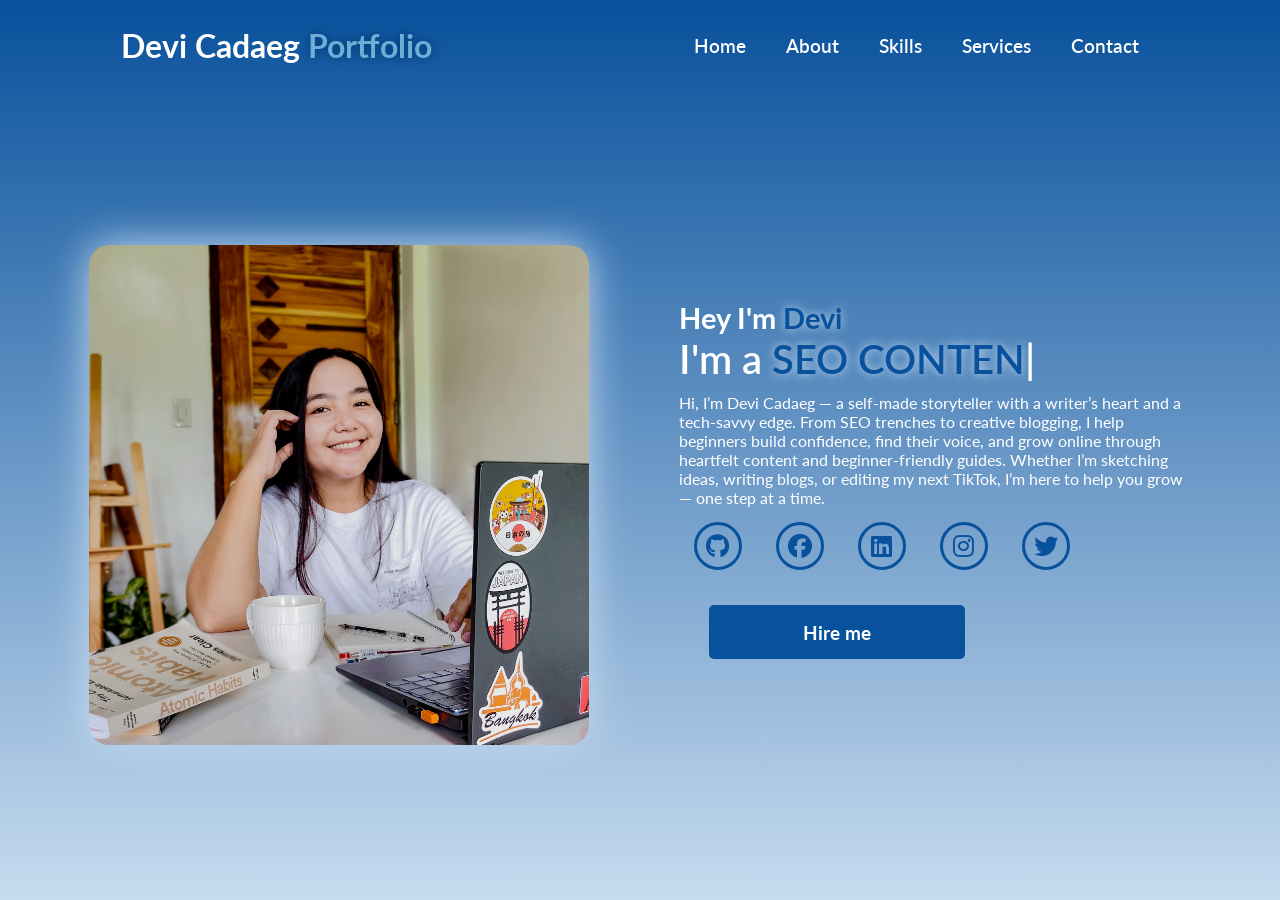
<file: index.html>
<!DOCTYPE html>
<html lang="en">
<head> 
    <meta charset="UTF-8">
    <meta name="viewport" content="width=device-width, initial-scale=1">
    <link rel="stylesheet" href="https://cdnjs.cloudflare.com/ajax/libs/font-awesome/6.5.1/css/all.min.css">
    <link rel="stylesheet" href="https://unpkg.com/aos@next/dist/aos.css" />
    <link rel="stylesheet" href="script.js">
    <link rel="stylesheet" href="style.css">
    <title>Devi Cadaeg Porfolio</title>
</head>
<body>
    <nav>
        <div class="nav-container">
            <div class="logo" data-aos="zoom-in" data-aos-duration="1500">
                Devi Cadaeg <span>Portfolio</span>
            </div>
            <div class="links">
                <div class="link" data-aos="fade-up" data-aos-duration="1500" data-aos-delay="100"><a href="/">Home</a></div>
                <div class="link" data-aos="fade-up" data-aos-duration="1500" data-aos-delay="200"><a href="about.html">About</a></div>
                <div class="link" data-aos="fade-up" data-aos-duration="1500" data-aos-delay="300"><a href="skills.html">Skills</a></div>
                <div class="link" data-aos="fade-up" data-aos-duration="1500" data-aos-delay="400"><a href="services.html">Services</a></div>
                <div class="link" data-aos="fade-up" data-aos-duration="1500" data-aos-delay="500"><a href="contact.html">Contact</a></div>
        </div>
        <i class="fa-solid fa-bars hamburg" onclick="hamburg()"></i>
    </div>
        <div class="dropdown">
            <div class="links">
                <a href="/">Home</a>
                <a href="about.html">About</a>
                <a href="skills.html">Skills</a>
                <a href="services.html">Services</a>
                <a href="contact.html">Contact</a>
                <i class="fa-solid fa-xmark cancel" onclick="cancel()"></i>
            </div>
        </div>
    </nav>
    <section>
        <div class="main-container">
            <div class="image" data-aos="zoom-out" data-aos-duration="3000">
                <img src="images/me.png" alt="Devi Cadaeg Skills">
            </div>
            <div class="content">
                <h1 data-aos="fade-left" data-aos-duration="1500" data-aos-delay="700">Hey I'm <span>Devi</span></h1>
                <div class="typewriter" data-aos="fade-right" data-aos-duration="1500" data-aos-delay="900">I'm a <span class="typewriter-text"></span><label for="">|</label></div>
                <p data-aos="flip-down" data-aos-duration="1500" data-aos-delay="1100">Hi, I’m Devi Cadaeg — a self-made storyteller with a writer’s heart and a tech-savvy edge. From SEO trenches to creative blogging, I help beginners build confidence, find their voice, and grow online through heartfelt content and beginner-friendly guides. Whether I’m sketching ideas, writing blogs, or editing my next TikTok, I’m here to help you grow — one step at a time.</p>
                <div class="social-links">
                    <a href="https://github.com/devicadaeg" target="_blank" data-aos="fade-up" data-aos-duration="1500" data-aos-delay="1300"><i class="fa-brands fa-github"></i></a>
                    <a href="https://www.facebook.com/devicadaeg/" target="_blank"  data-aos="fade-up" data-aos-duration="1500" data-aos-delay="1400"><i class="fa-brands fa-facebook"></i></a>
                    <a href="https://www.linkedin.com/in/devicadaeg/" target="_blank"  data-aos="fade-up" data-aos-duration="1500" data-aos-delay="1500"><i class="fa-brands fa-linkedin"></i></a>
                    <a href="https://www.instagram.com/debikub/" target="_blank"  data-aos="fade-up" data-aos-duration="1500" data-aos-delay="1600"><i class="fa-brands fa-instagram"></i></a>
                    <a href="https://www.x.com/devicadaeg/" target="_blank"  data-aos="fade-up" data-aos-duration="1500" data-aos-delay="1600"><i class="fa-brands fa-twitter"></i></a>
                </div>
                <div class="btn" data-aos="zoom-in" data-aos-duration="1500" data-aos-delay="1800">
                    <button>Hire me</button>
                </div>
            </div>
        </div>
    </section>
    <script src="https://unpkg.com/aos@next/dist/aos.js"></script>
    <script>
      AOS.init({offset:0});
    </script>
    <script src="script.js"></script>
</body>
</html>
</file>
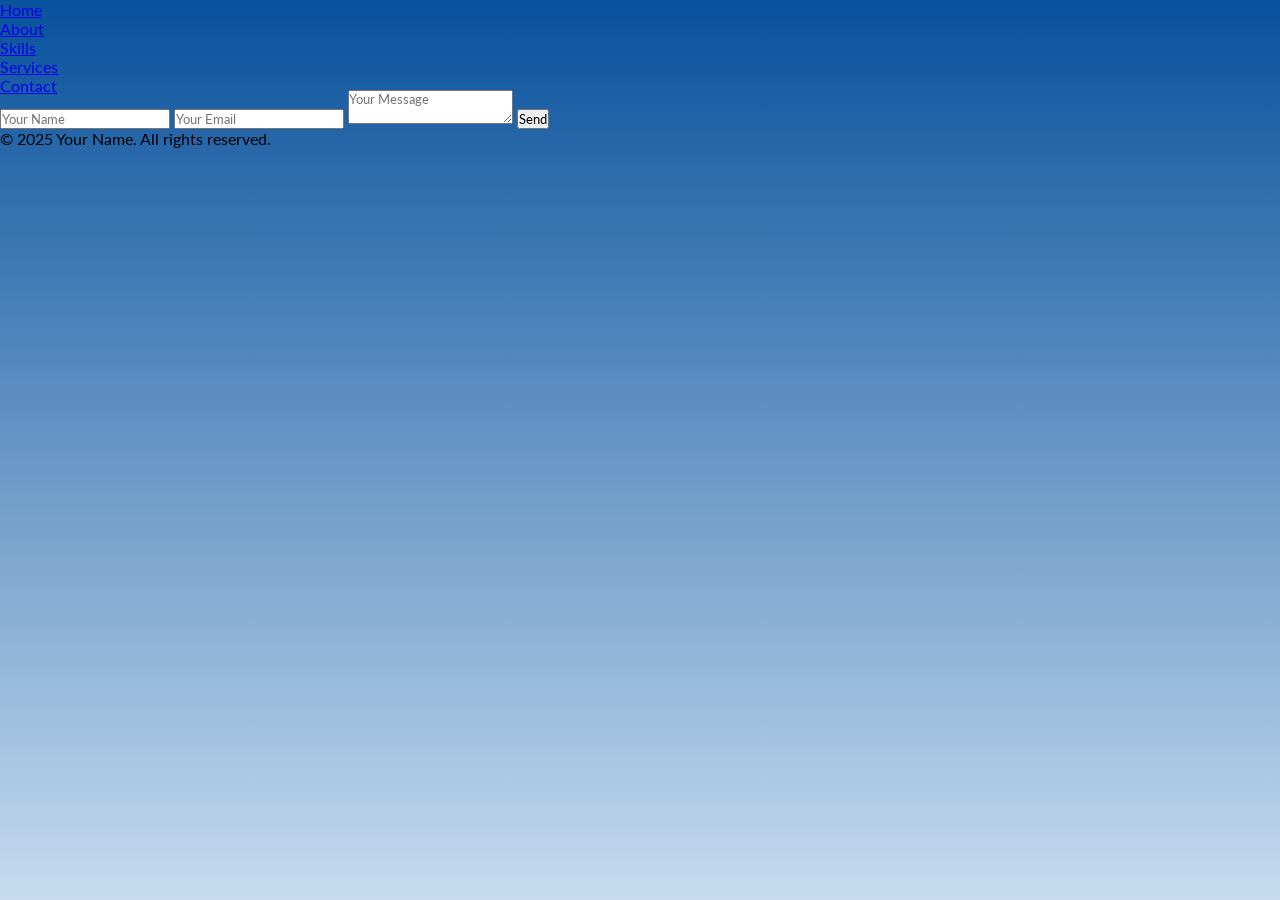
<file: contact.html>
<!DOCTYPE html>
<html lang="en">
<head>
    <meta charset="UTF-8">
    <meta name="viewport" content="width=device-width, initial-scale=1.0">
    <title>Contact Me</title>
    <link rel="stylesheet" href="style.css">
</head>
<body>

    <header>
        <nav>
            <ul>
                <li><a href="index.html">Home</a></li>
                <li><a href="about.html">About</a></li>
                <li><a href="skills.html">Skills</a></li>
                <li><a href="services.html">Services</a></li>
                <li><a href="contact.html">Contact</a></li>
            </ul>
        </nav>
    </header>

    <main>
        <form id="contact-form">
            <input type="text" id="name" placeholder="Your Name" required>
            <input type="email" id="email" placeholder="Your Email" required>
            <textarea id="message" placeholder="Your Message" required></textarea>
            <button type="submit">Send</button>
        </form>
        
    </main>

    <footer>
        <p>&copy; 2025 Your Name. All rights reserved.</p>
    </footer>
    <script>
        document.addEventListener("DOMContentLoaded", function() {
            const form = document.getElementById("contact-form");
        
            form.addEventListener("submit", function(event) {
                const name = document.getElementById("name").value.trim();
                const email = document.getElementById("email").value.trim();
                const message = document.getElementById("message").value.trim();
                let valid = true;
        
                // Simple validation
                if (name === "") {
                    alert("Please enter your name.");
                    valid = false;
                } else if (email === "" || !email.includes("@")) {
                    alert("Please enter a valid email.");
                    valid = false;
                } else if (message.length < 10) {
                    alert("Message should be at least 10 characters long.");
                    valid = false;
                }
        
                // Stop form submission if invalid
                if (!valid) {
                    event.preventDefault();
                }
            });
        });
        </script>
        
</body>
</html>
</file>
<file: style.css>
@import url('https://fonts.googleapis.com/css2?family=Lato&display=swap');

*{
    padding: 0;
    margin: 0;
    font-family: 'lato', 'sans-serif';
    box-sizing: border-box;

}
body{
    width: 100%;
    height: 100vh;
    overflow: hidden;
    background: rgb(198,219,239);
    background: linear-gradient(0deg, rgba(198,219,239,1) 0%, rgba(8,81,156,1) 100%);
}
nav{
    width: 100%;
    height: 10vh;
    position: sticky;
}
.nav-container{
    width: 100%;
    height: 100%;
    display: flex;
    justify-content: space-around;
    align-items: center;
}
.logo{
    color: white;
    font-size: 2rem;
    font-weight: bold;
}
.logo span{
    color: #6baed6;
    text-shadow: 0 0 10px #08306b;
}
.hamburg,
.cancel{
    cursor: pointer;
    position: absolute;
    right: 15px;
    top: 10px;
    color: white;
    display: none;
    font-size: clamp(2.5rem, 0.5rem + 5vw, 3rem);
}
.nav-container .links{
    display: flex;
}
.nav-container .links a{
    position: relative;
    font-size: 1.2rem;
    color: white;
    margin: 0 20px;
    text-decoration: none;
    font-weight: 550;
    transition: 0.3s linear;
}
.nav-container .links a::before{
    position: absolute;
    content: "";
    bottom: -3px;
    left: 0;
    width: 0%;
    height: 3px;
    background-color: #c6dbef;
    transition: 0.2s linear;
}
.nav-container .links a:hover::before{
    width: 100%;
}
.nav-container .links a:hover{ 
    color: black;
}
.dropdown{
    z-index: 100;
    position: absolute;
    top: 0;
    transform: translateY(-500px);
    width: 100%;
    height: auto;
    backdrop-filter: blur(4px) brightness(40%);
    box-shadow:  0 0 20px black;
    transition: 0.2s linear;
}
.dropdown .links a{
    display: flex;
    color: white;
    text-decoration: none;
    justify-content: center;
    padding: 15px 0;
    align-items: center;
    transition: 0.2s linear;
}
.dropdown .links a:hover{
    color: #08306b;
}
section{
    width: 100%;
    height: 90vh;
}
.main-container{
    width: 100%;
    height: 100%;
    display: flex;
    justify-content: space-evenly;
    align-items: center;
}
@keyframes revealImage {
    from {
        scale: 0;
    }
    to {
        scale: 1;
    }
}
.main-container .image {
    width: 500px; /* Set a fixed width */
    height: 500px; /* Make it a square */
    border-radius: 20px; /* Rounded edges */
    overflow: hidden;
    box-shadow: 0 0 40px #c6dbef;
    display: flex;
    justify-content: center;
    align-items: center;
}

/* Make the image fit properly inside the container */
.main-container .image img {
    width: 100%; /* Ensures the image stretches across the container */
    height: 100%; /* Ensures full height */
    object-fit: cover; /* Prevents distortion while filling the square */
    animation: revealImage 0.5s ease-in-out forwards, popOnce 0.5s ease-in-out 0.3s forwards;
}

/* Prevent hover animation */
.main-container .image:hover img {
    animation: none;
}

/* Keyframe for the pop effect */
@keyframes popOnce {
    0% {
        transform: scale(1);
    }
    50% {
        transform: scale(1.05);
    }
    100% {
        transform: scale(1);
    }
}
.main-container .content{
    color: white;
    width: 40%;
    min-height: 100px;
}
.content h1{
    font-size: clamp(1rem, 1rem + 5vw, 1.8rem);
}
.content h1 span{
    color: #08519c;
    text-shadow: 0  0 10px #c6dbef;
}
.content .typewriter{
    font-size: clamp(1rem, 1rem + 5vw, 2.5rem);
    font-weight: 600;
}
.content .typewriter-text{
    color: #08519c;
    text-shadow: 0 0 10px #c6dbef;
}
.content p{
    font-size: clamp(0.4rem , 0.2rem + 9vw, 1rem);
    margin: 10px 0;
}
.social-links i{
    display: inline-flex;
    justify-content: center;
    align-items: center;
    width: 3rem;
    height: 3rem;
    background-color: transparent;
    border: 0.2rem solid #08519c;
    border-radius: 50%;
    color: #08519c;
    margin: 5px 15px;
    font-size: 1.5rem;
    transition: 0.2s linear;
}
.social-links i:hover{
    scale: 1.3;
    color: black;
    background-color: #08519c;
    filter: drop-shadow(0 0 10px #08519c);
}
.content button{
    width: 50%;
    height: 6vh;
    margin: 30px;
    background-color: #08519c;
    color: white;
    border: none;
    outline: none;
    font-size: 120%;
    font-weight: 700;
    border-radius: 5px;
    transition: 0.2s linear;
}
.content button:hover{
    scale: 1.1;
    color: #08519c;
    border: 2px solid #08519c;
    background-color: transparent;
    font-weight: 700;
    box-shadow: 0 0 40px #08519c;
}
@media (max-width:884px) {
    nav .logo{
        position: absolute;
        top: 16px;
        left: 15px;
        font-size: 1.5rem;
    }
    .main-container {
        display: flex;
        flex-direction: column;
    }
    .nav-container .links{
        display: none;
    }
    .hamburg,
    .cancel{
        display: block;
    }
    .main-container .content{
        width: 80%;
    }
    .social-links i{
        width: 2.5rem;
        height: 2.5rem;
        font-size: 1.5rem;
    }
    .main-container .image{
        z-index: -1;
        width: 50%;
        height: 60%;
    }
}
@media (max-width:440px){
    .main-container .image{
        width: 50%;
        height: 60%;
        margin-bottom: 0px;
    }
    .main-container .content{
        width: 80%;
    }
    .main-container button{
        margin-top: 15px;
    }
}
</file>
